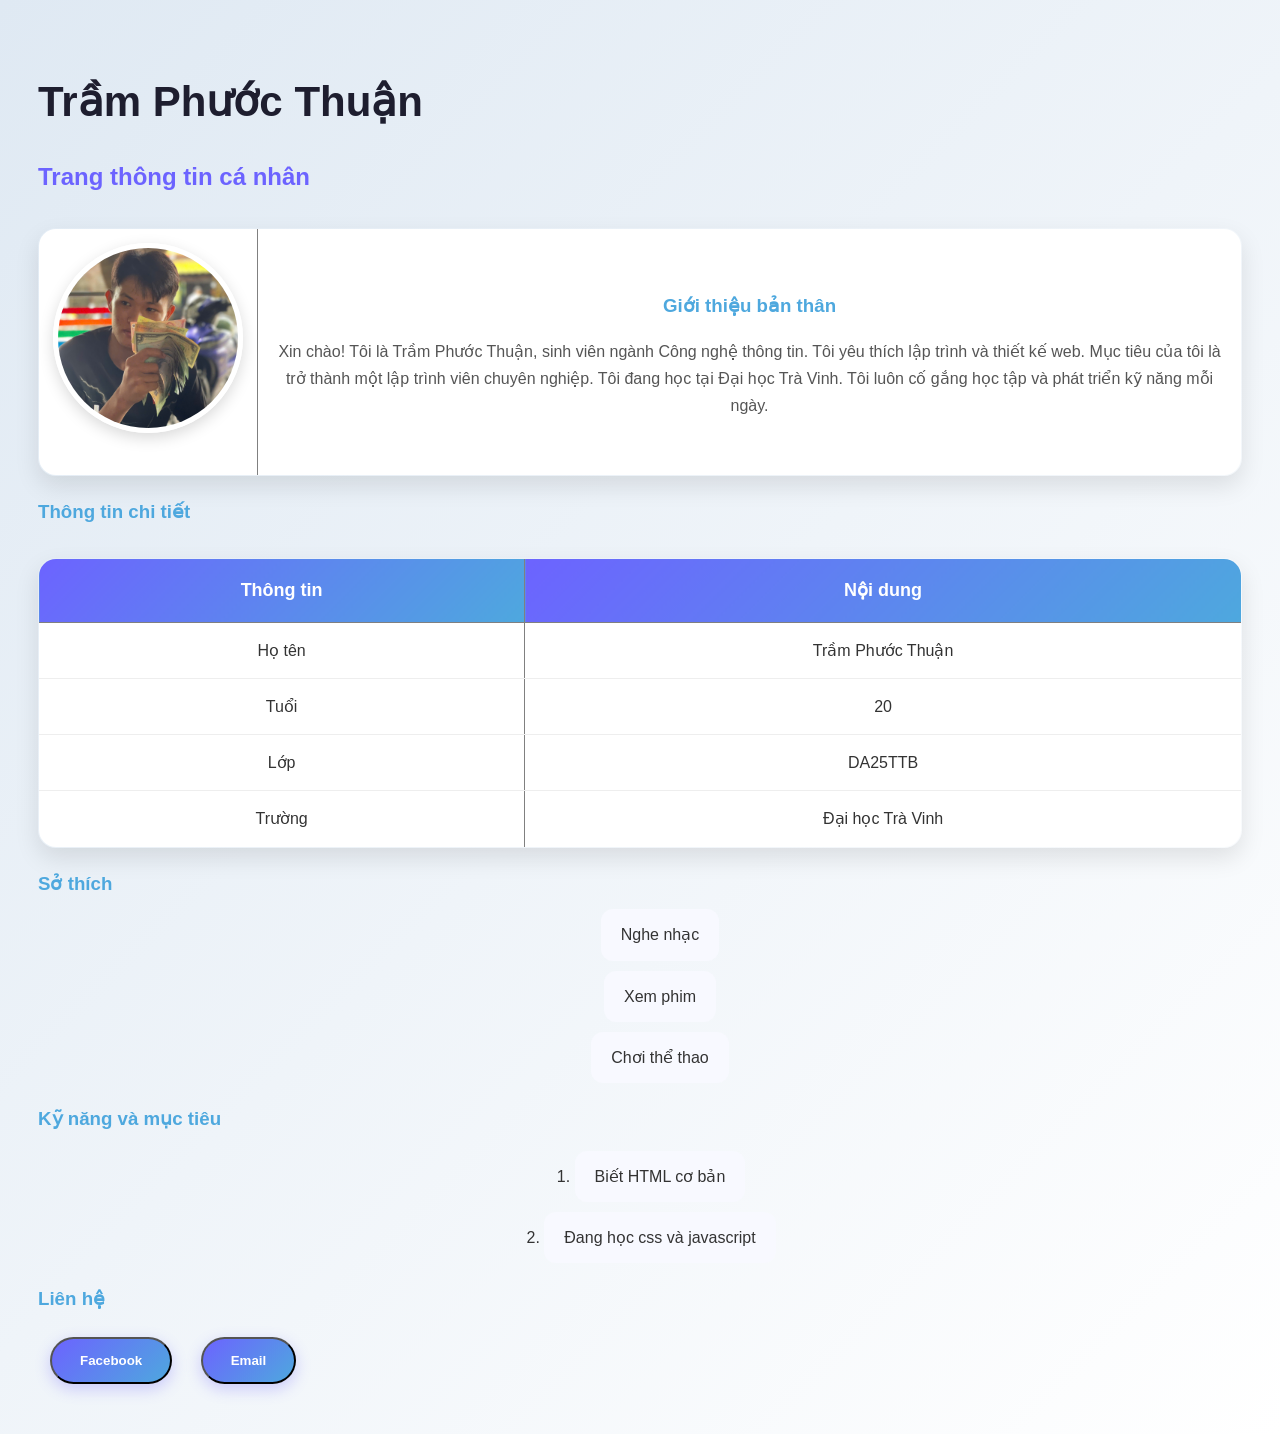
<file: index.html>
<!DOCTYPE html>
<html lang="en">
<head>
    <meta charset="UTF-8">
    <meta name="viewport" content="width=device-width, initial-scale=1.0">
    <title>myinfor</title>
    <link rel="stylesheet" href="css/style.css">
</head>
<body>
        <!-- tiêu đề -->
        <h1>Trầm Phước Thuận</h1>
        <h2>Trang thông tin cá nhân</h2>
        <!-- ảnh và thông tin -->
        <table border="1">
            <tbody>
                <tr>
                    <td class="avt">
                        <img src="assets/images/avatar.jpg" alt="avt">
                    </td>
    
                    <td class="infor">
                        <h3>Giới thiệu bản thân</h3>
    
                        <p>Xin chào! Tôi là Trầm Phước Thuận, sinh viên ngành Công nghệ thông tin. Tôi yêu thích lập trình và thiết kế web. Mục tiêu của tôi là trở thành một lập trình viên chuyên nghiệp.
    Tôi đang học tại Đại học Trà Vinh. Tôi luôn cố gắng học tập và phát triển kỹ năng mỗi ngày.</p>
                    </td>
                </tr>
            </tbody>
        </table> 
        <!-- bảng thông tin -->
            <h3>Thông tin chi tiết</h3>
            <table border="1">
                <tbody>
                    <tr>
                        <th>Thông tin</th>
                        <th>Nội dung</th>
                    </tr>
                    <tr>
                        <td>Họ tên</td>
                        <td>Trầm Phước Thuận</td>
                    </tr>
                    <tr>
                        <td>Tuổi</td>
                        <td>20</td>
                    </tr>
                    <tr>
                        <td>Lớp</td>
                        <td>DA25TTB</td>
                    </tr>
                    <tr>
                        <td>Trường</td>
                        <td>Đại học Trà Vinh</td>
                    </tr>
                </tbody>
            </table>
            <!-- Sở thích -->
             <h3>Sở thích</h3>
             <ul>
                <li>Nghe nhạc</li>
                <li>Xem phim</li>
                <li>Chơi thể thao</li>
             </ul>
             <!-- Kỹ năng -->
              <h3>Kỹ năng và mục tiêu</h3>
              <ol>
                <li>Biết HTML cơ bản</li>
                <li>Đang học css và javascript</li>
              </ol>
              <!-- liên hệ -->
               <h3>Liên hệ</h3>
                <button class="social">
                     <a href="https://www.facebook.com/share/1KwHdZAm1H/">Facebook</a>
                </button>
                <button class="social">
                     <a href="thuantramphuoc@gmail.com">Email</a>
                </button>
</body>
</html>
</file>
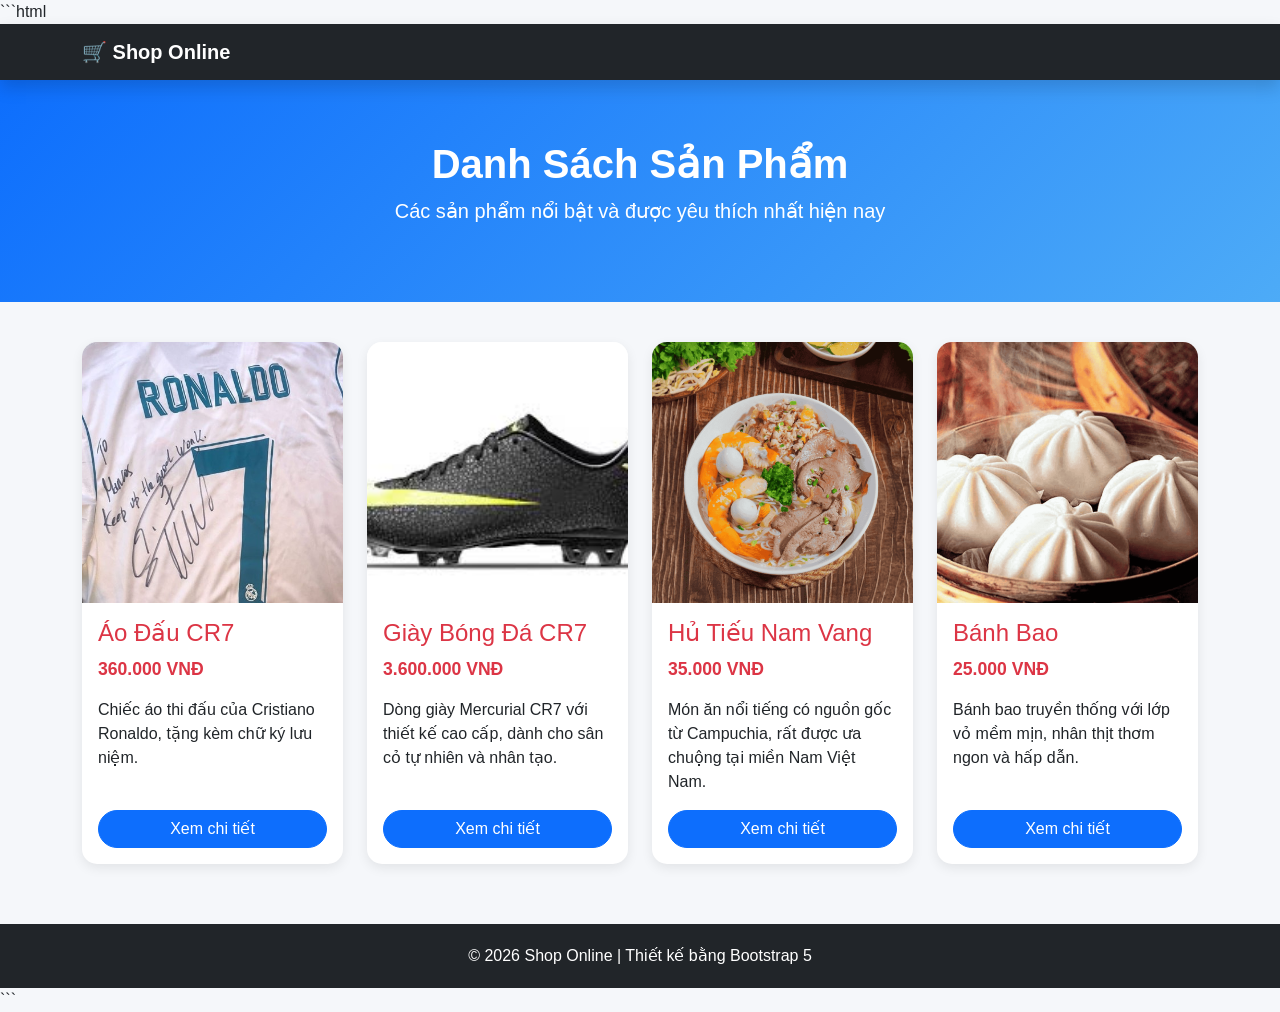
<file: sanpham.html>
```html
<!DOCTYPE html>
<html lang="vi">
<head>
    <meta charset="UTF-8">
    <meta name="viewport" content="width=device-width, initial-scale=1.0">
    <title>Danh Sách Sản Phẩm</title>

    <!-- Bootstrap 5 -->
    <link href="https://cdn.jsdelivr.net/npm/bootstrap@5.3.8/dist/css/bootstrap.min.css" rel="stylesheet">

    <style>
        body{
            background:#f5f7fa;
            font-family: Arial, Helvetica, sans-serif;
        }

        .hero{
            background: linear-gradient(135deg,#0d6efd,#4dabf7);
            color:white;
            padding:60px 0;
            margin-bottom:40px;
            text-align:center;
        }

        .hero h1{
            font-weight:bold;
        }

        .product-item{
            height:100%;
            border:none;
            border-radius:15px;
            overflow:hidden;
            transition:all .3s ease;
            box-shadow:0 4px 12px rgba(0,0,0,.08);
        }

        .product-item:hover{
            transform:translateY(-8px);
            box-shadow:0 10px 25px rgba(0,0,0,.15);
        }

        .product-image img{
            width:100%;
            height:100%;
            object-fit:cover;
        }

        .product-info{
            display:flex;
            flex-direction:column;
        }

        .price{
            color:#dc3545;
            font-weight:bold;
            font-size:1.1rem;
        }

        .btn-detail{
            margin-top:auto;
            border-radius:30px;
        }

        footer{
            margin-top:60px;
            background:#212529;
            color:white;
            text-align:center;
            padding:20px;
        }
    </style>
</head>

<body>

    <!-- Navbar -->
    <nav class="navbar navbar-expand-lg navbar-dark bg-dark shadow">
        <div class="container">
            <a class="navbar-brand fw-bold" href="#">
                🛒 Shop Online
            </a>
        </div>
    </nav>

    <!-- Banner -->
    <section class="hero">
        <div class="container">
            <h1>Danh Sách Sản Phẩm</h1>
            <p class="lead">
                Các sản phẩm nổi bật và được yêu thích nhất hiện nay
            </p>
        </div>
    </section>

    <!-- Danh sách sản phẩm -->
    <div class="container">

        <div class="row row-cols-1 row-cols-md-2 row-cols-xl-4 g-4">

            <!-- Áo đấu -->
            <div class="col">
                <div class="card product-item">
                    <div class="ratio ratio-1x1 product-image">
                        <img src="assets/images/aodau.jpg" alt="Áo Đấu">
                    </div>

                    <div class="card-body product-info">
                        <h4 class="card-title text-danger">
                            Áo Đấu CR7
                        </h4>

                        <p class="price">
                            360.000 VNĐ
                        </p>

                        <p>
                            Chiếc áo thi đấu của Cristiano Ronaldo,
                            tặng kèm chữ ký lưu niệm.
                        </p>
                        <a href="https://vanauthentic.com/ao-dau-adidas-al-nassr-san-nha-2425-ronaldo-039jp0459039"

                        <a href="#" class="btn btn-primary btn-detail">
                            Xem chi tiết
                        </a>
                    </div>
                </div>
            </div>

            <!-- Giày -->
            <div class="col">
                <div class="card product-item">
                    <div class="ratio ratio-1x1 product-image">
                        <img src="assets/images/giay.jfif" alt="Giày Bóng Đá">
                    </div>

                    <div class="card-body product-info">
                        <h4 class="card-title text-danger">
                            Giày Bóng Đá CR7
                        </h4>

                        <p class="price">
                            3.600.000 VNĐ
                        </p>

                        <p>
                            Dòng giày Mercurial CR7 với thiết kế cao cấp,
                            dành cho sân cỏ tự nhiên và nhân tạo.
                        </p>
                        <a href="https://neymarsport.com/collections/giay-co-nhan-tao?utm_source=google&utm_medium=pmax&utm_content=1mOrder&gad_source=1&gad_campaignid=23898141493&gbraid=0AAAAADjaWygVP-yq9y4r4wKALRJlograK&gclid=Cj0KCQjwi8nRBhDhARIsAHZf_pbFfFNHDD5CxA1_RvkagpS9GiEW4Q3uXJWcRBXHcBzaTNgzrt3uuCAaAgOZEALw_wcB"

                        <a href="#" class="btn btn-primary btn-detail">
                            Xem chi tiết
                        </a>
                    </div>
                </div>
            </div>

            <!-- Hủ tiếu -->
            <div class="col">
                <div class="card product-item">
                    <div class="ratio ratio-1x1 product-image">
                        <img src="assets/images/hutieu.png" alt="Hủ Tiếu Nam Vang">
                    </div>

                    <div class="card-body product-info">
                        <h4 class="card-title text-danger">
                            Hủ Tiếu Nam Vang
                        </h4>

                        <p class="price">
                            35.000 VNĐ
                        </p>

                        <p>
                            Món ăn nổi tiếng có nguồn gốc từ Campuchia,
                            rất được ưa chuộng tại miền Nam Việt Nam.
                        </p>
                        <a href="https://vinwonders.com/vi/wonderpedia/news/hu-tieu-nam-vang-sai-gon/"

                        <a href="#" class="btn btn-primary btn-detail">
                            Xem chi tiết
                        </a>
                    </div>
                </div>
            </div>

            <!-- Bánh bao -->
            <div class="col">
                <div class="card product-item">
                    <div class="ratio ratio-1x1 product-image">
                        <img src="assets/images/banhbao.png" alt="Bánh Bao">
                    </div>

                    <div class="card-body product-info">
                        <h4 class="card-title text-danger">
                            Bánh Bao
                        </h4>

                        <p class="price">
                            25.000 VNĐ
                        </p>

                        <p>
                            Bánh bao truyền thống với lớp vỏ mềm mịn,
                            nhân thịt thơm ngon và hấp dẫn.
                        </p>
                       <a href="https://mibanhbao.vn/?srsltid=AfmBOop12VVXSXpjAOJf5vXfpuHjMOxfdpdvnZWXAp_ZemJ_yhJ3O1c0"

                        <a href="#" class="btn btn-primary btn-detail">
                            Xem chi tiết
                        </a >
                    </div>
                </div>
            </div>

        </div>

    </div>

    <!-- Footer -->
    <footer>
        <p class="mb-0">
            © 2026 Shop Online | Thiết kế bằng Bootstrap 5
        </p>
    </footer>

    <script src="https://cdn.jsdelivr.net/npm/bootstrap@5.3.8/dist/js/bootstrap.bundle.min.js"></script>
</body>
</html>
```
</file>
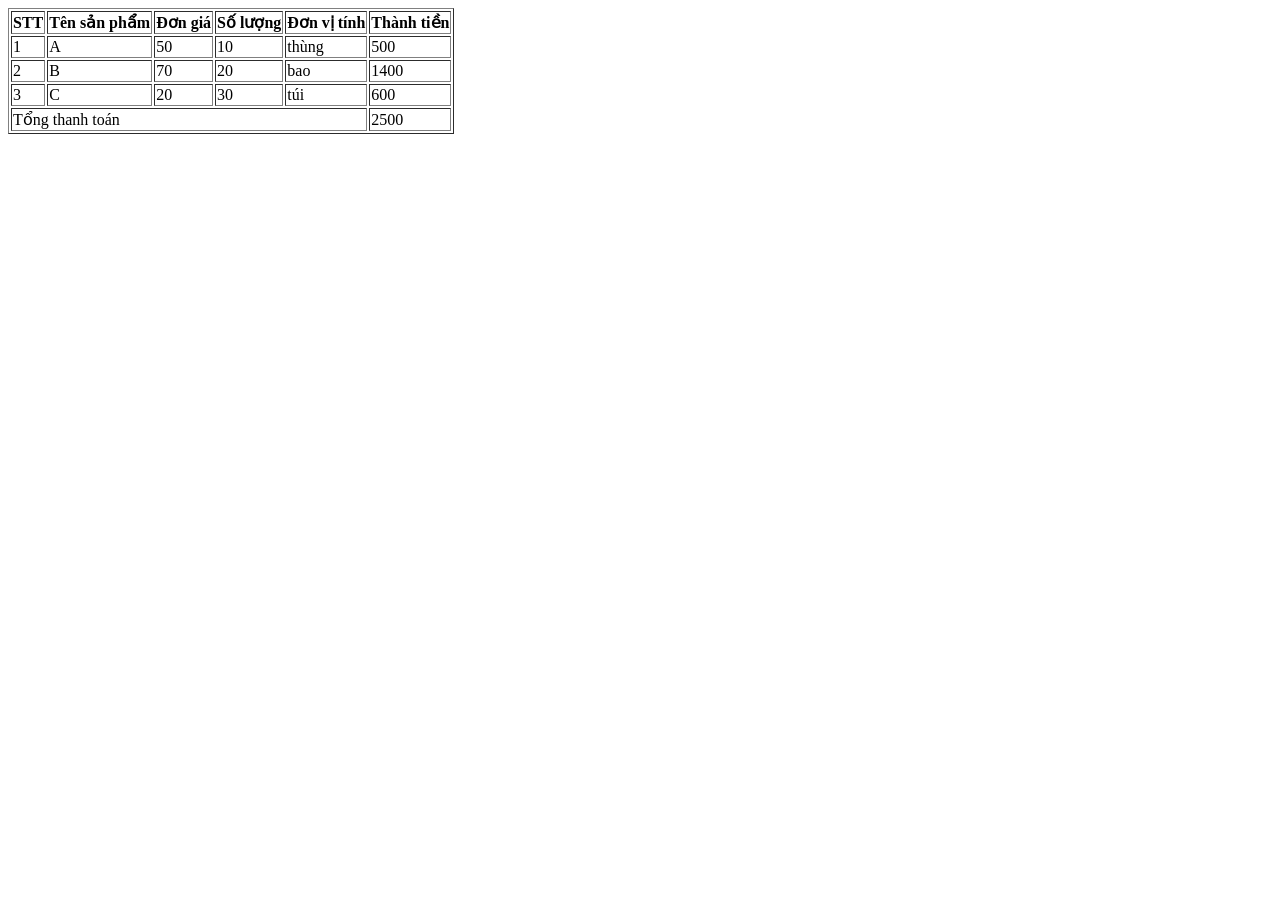
<file: thanhtoan.html>
<!DOCTYPE html>
<html lang = "vi">
	<head>
		<title>Hóa đơn thanh toán</title>
		<meta charset = "utf-8">
		
	</head>
	<body>
		<div class = "container">
            <table border = "1">
				<tr>
					<th>STT</th>
					<th>Tên sản phẩm</th>
					<th>Đơn giá</th>
					<th>Số lượng</th>
					<th>Đơn vị tính</th>
					<th>Thành tiền</th>
				</tr>
				<tr>
					<td>1</td>
					<td>A</td>
					<td class = "dongia">50</td>
					<td class = "soluong">10</td>
					<td>thùng</td>
					<td class = "thanhtien">?</td>
				</tr>
				<tr>
					<td>2</td>
					<td>B</td>
					<td class = "dongia">70</td>
					<td class = "soluong">20</td>
					<td>bao</td>
					<td class = "thanhtien">?</td>
				</tr>
				<tr>
					<td>3</td>
					<td>C</td>
					<td class = "dongia">20</td>
					<td class = "soluong">30</td>
					<td>túi</td>
					<td class = "thanhtien">?</td>
				</tr>
				<tr>
					<td colspan="5">Tổng thanh toán</td>
					<td id="thanhtoan">?</td>
				</tr>
			</table>
		</div>
		<script>
			const soluong = document.getElementsByClassName("soluong");
			const dongia = document.getElementsByClassName("dongia");
			const thanhtien = document.getElementsByClassName("thanhtien");
				let i = 0; let thanhtoan = 0;
				while(i  < soluong.length){
					thanhtien[i].innerHTML = Number(soluong[i].innerHTML)*Number(dongia[i].innerHTML);
					thanhtoan += Number(thanhtien[i].innerHTML);
					i++;
				}
				document.getElementById("thanhtoan").innerHTML =  thanhtoan;
		</script>
	</body>	
</html>
</file>
<file: css/style.css>
```css id="eqj3k0"
/* =========================
   RESET & GLOBAL
========================= */
* {
    margin: 0;
    padding: 0;
    box-sizing: border-box;
}

:root {
    --primary: #6c63ff;
    --secondary: #4ea8de;
    --dark: #1e1e2f;
    --light: #ffffff;
    --gray: #f4f4f4;
    --text: #333;
    --shadow: 0 10px 25px rgba(0, 0, 0, 0.1);
}

body {
    font-family: "Poppins", sans-serif;
    background: linear-gradient(135deg, #dfe9f3, #ffffff);
    color: var(--text);
    line-height: 1.7;
    min-height: 100vh;
    padding: 30px;
}

/* =========================
   CONTAINER
========================= */
.container {
    max-width: 1100px;
    margin: auto;
}

/* =========================
   PROFILE CARD
========================= */
.main-infor {
    background: rgba(255, 255, 255, 0.7);
    backdrop-filter: blur(12px);
    border-radius: 24px;
    padding: 40px;
    box-shadow: var(--shadow);
    text-align: center;
    transition: transform 0.3s ease;
}

.main-infor:hover {
    transform: translateY(-5px);
}

/* =========================
   IMAGE
========================= */
img {
    width: 180px;
    height: 180px;
    object-fit: cover;
    border-radius: 50%;
    border: 5px solid white;
    box-shadow: 0 5px 15px rgba(0,0,0,0.15);
    margin-bottom: 20px;
    transition: all 0.4s ease;
}

img:hover {
    transform: scale(1.05) rotate(2deg);
}

/* =========================
   HEADINGS
========================= */
h1 {
    font-size: 42px;
    color: var(--dark);
    margin-bottom: 10px;
}

h2 {
    color: var(--primary);
    margin-bottom: 15px;
}

h3 {
    margin: 20px 0 10px;
    color: var(--secondary);
}

/* =========================
   TEXT & LIST
========================= */
p {
    margin-bottom: 15px;
    color: #555;
}

ul {
    list-style: none;
    margin-top: 10px;
}

li {
    background: #f8f9ff;
    margin: 10px auto;
    padding: 12px 20px;
    border-radius: 12px;
    width: fit-content;
    transition: all 0.3s ease;
}

li:hover {
    background: var(--primary);
    color: white;
    transform: scale(1.05);
}

/* =========================
   SOCIAL BUTTONS
========================= */
.social {
    display: inline-block;
    margin: 12px;
    padding: 14px 28px;
    border-radius: 50px;
    background: linear-gradient(
        135deg,
        var(--primary),
        var(--secondary)
    );
    color: white;
    font-weight: 600;
    text-decoration: none;
    transition: all 0.3s ease;
    box-shadow: 0 5px 15px rgba(108, 99, 255, 0.3);
}

.social:hover {
    transform: translateY(-4px) scale(1.05);
    box-shadow: 0 10px 20px rgba(108, 99, 255, 0.4);
}

/* =========================
   TABLE
========================= */
table {
    width: 100%;
    margin-top: 30px;
    border-collapse: collapse;
    overflow: hidden;
    border-radius: 18px;
    box-shadow: var(--shadow);
}

th {
    background: linear-gradient(
        135deg,
        var(--primary),
        var(--secondary)
    );
    color: white;
    padding: 16px;
    font-size: 18px;
}

td {
    background: white;
    padding: 14px;
    text-align: center;
    border-bottom: 1px solid #eee;
    transition: all 0.3s ease;
}

tr:hover td {
    background: #f0f4ff;
    transform: scale(1.01);
}

/* =========================
   LINKS
========================= */
a {
    text-decoration: none;
    color: inherit;
}

/* =========================
   RESPONSIVE
========================= */
@media (max-width: 768px) {
    body {
        padding: 15px;
    }

    .main-infor {
        padding: 25px;
    }

    h1 {
        font-size: 30px;
    }

    img {
        width: 140px;
        height: 140px;
    }

    table {
        font-size: 14px;
    }

    .social {
        display: block;
        margin: 12px auto;
        width: 80%;
    }
}
```
</file>
